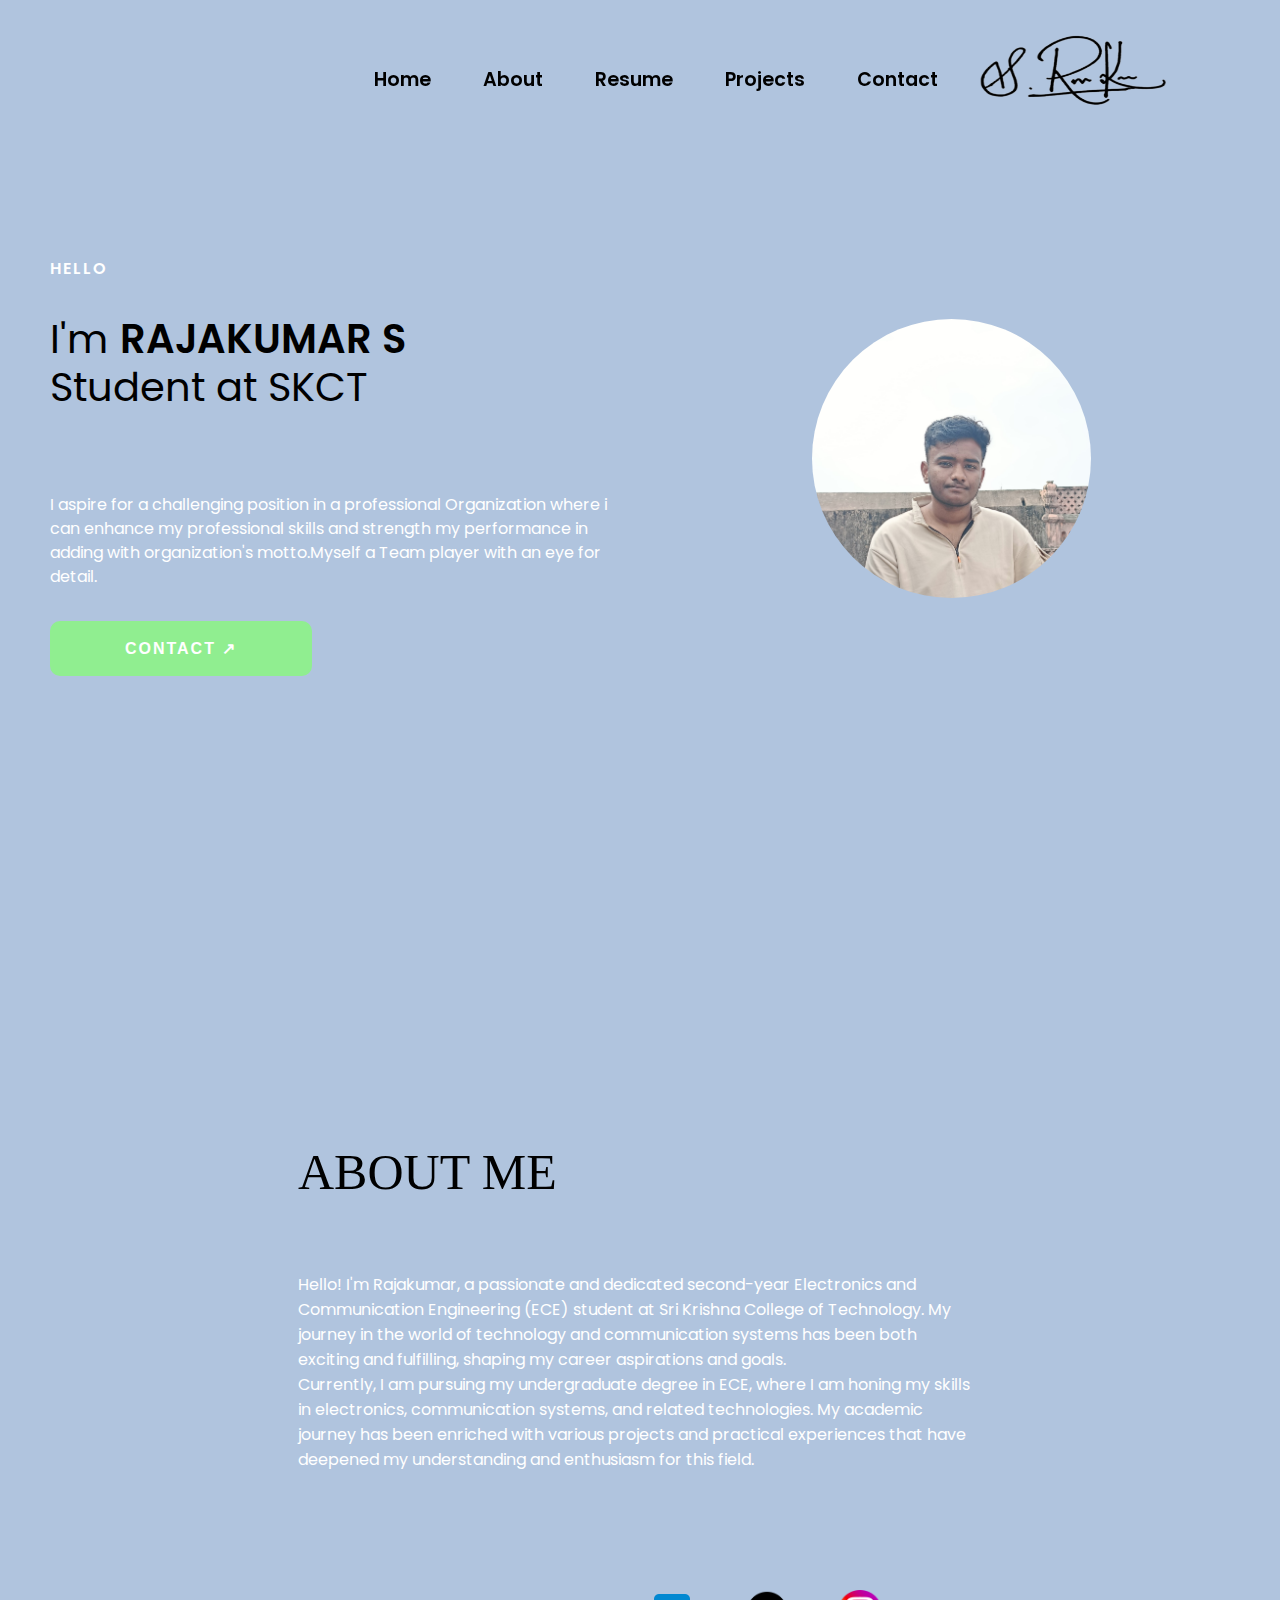
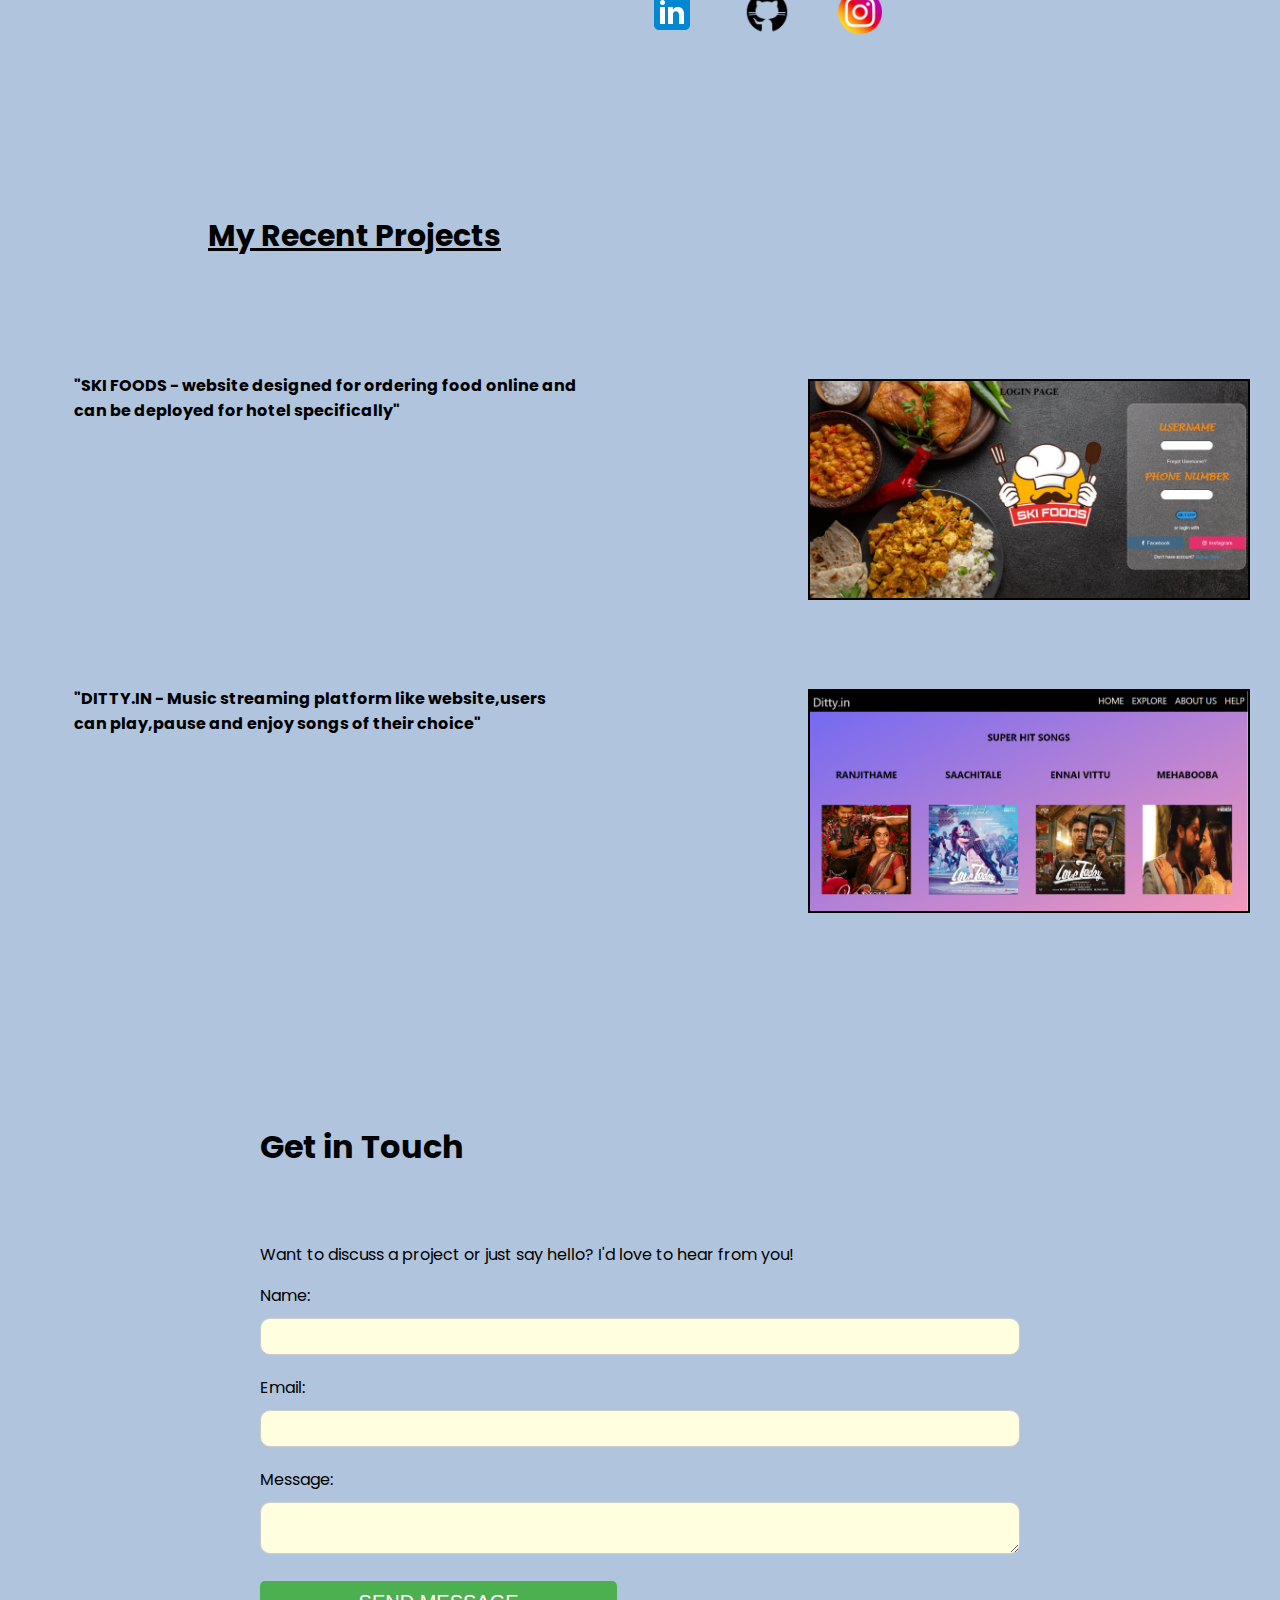
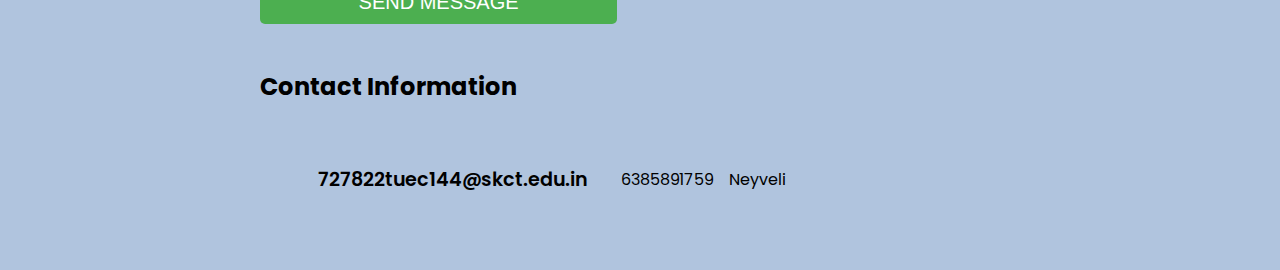
<file: index.html>
<!DOCTYPE html>
<html lang="en">
  <title>Portfolio</title>

  <head>
    <link rel="stylesheet" href="copy.css" />
    <title>Portfolio</title>
  </head>
  
  
  
  <body>
    
    <nav>
      <div class="navbar">
        
        
        <div class="logo"></div>
        
        
        
        <label for="check" class="checkbox">
          <i class="ri-menu-line"></i>
        </label>
        <input type="checkbox" name="check" id="check" />
        <ul>
          <li><a href="#Home">Home</a></li>
          <li><a href="#about">About</a></li>
          <li><a href="resume.html">Resume</a></li>
          <li><a href="#projects">Projects</a></li>
          <li><a href="#contact">Contact</a></li>
        </ul>
      </div>
    </nav>
    
    
    
    
    <section class="section" id="Home">
      <div class="section__container">
        <div class="content">
          <p class="subtitle">HELLO</p>
          <h1 class="title">
            I'm <span>RAJAKUMAR S<br /></span> Student at SKCT
          </h1>
          <p class="description">
            I aspire for a challenging position in a professional Organization
            where i can enhance my professional skills and strength my
            performance in adding with organization's motto.Myself a Team
            player with an eye for detail.
          </p>
          <div class="action__btns">
            <button onclick="window.location.href='#contact'" class="contact" >Contact ↗</button>
          </div>
        </div>
        <div class="image">
          <img src="profile.jpg" alt="profile" />
        </div>
      </div>
    </section>
  </body>



  <!--about-->
  
  <section id="about">
    
    <link rel="stylesheet" href="about.css" />
    
    <div class="header-left-side">
      <h1>
        ABOUT ME
      </h1>
      
      
      <div class="para">
      <p>
        Hello! I'm Rajakumar, a passionate and dedicated second-year Electronics and 
        Communication Engineering (ECE) student at Sri Krishna College of Technology. 
        My journey in the world of technology and communication systems 
        has been both exciting and fulfilling, shaping my career aspirations and goals.
      </br>
  Currently, I am pursuing my undergraduate degree in ECE, where I am honing my skills in electronics, 
  communication systems, and related technologies. My academic journey has been enriched with various projects
  and practical experiences that have deepened my understanding and enthusiasm for this field.
  
  </div>
      </p>
      
      <div id="socials-container">
        <img src="linkedin.png" alt="My LinkedIn profile" class="icon"
          onclick="location.href='https://www.linkedin.com/in/rajakumar-s-ba3398255?utm_source=share&utm_campaign=share_via&utm_content=profile&utm_medium=android_app'" />
        <img src="git.png" alt="My Github profile" class="icon" id="conn"
          onclick="location.href='https://github.com/rajakumar8153'" />
        <img src="insta.png" alt="My insta profile" class="icon" id="conn"
          onclick="location.href='https://www.instagram.com/rajakumar._17/'" />

</div>
  
      
    
    </div>
    
  
        </section>



  
                                           
  <!-- PROJECT -->
  <section id="projects">
    
    <h1 class="titlee">My Recent Projects</h1>
    <div class="experience-details-container">
      <div class="about-containers">
        <div class="details-container color-container">
          <div class="article-container">


            <img src="project1.png" alt="Project 1" onclick="location.href='https://github.com/rajakumar8153/ski-project-1'" class="project-img" />
          </div>
          <h4 class="experience-sub-title project-title">"SKI FOODS - website designed for ordering food online and can be deployed for hotel specifically"</h4>
          <div class="btn-container">
            


           
          </div>
        </div>
        <div class="details-container color-container">
          <div class="article-container">
            <img src="project2.png" alt="Project 2" onclick="location.href='https://github.com/rajakumar8153/CodeSoft-Internship'" class="project-img" />
          </div>
          <h4 class="experience-sub-title project-title">"DITTY.IN - Music streaming platform like website,users can play,pause and enjoy songs of their choice"</h4>
          <div class="btn-container">
           
          </div>
        </div>
        
</section>



  <!-- CONTACT -->
  
  <section id="contact">
  </br>




  
    <h1>Get in Touch</h1>
    <p>Want to discuss a project or just say hello? I'd love to hear from you!</p>
    
    
    <form id="contact-form">
      <div class="form-group">
        <label for="name">Name:</label>
        <input type="text" id="name" name="name" required>
      </div>
      
      <div class="form-group">
        <label for="email">Email:</label>
        <input type="email" id="email" name="email" required>
      </div>
      
      <div class="form-group">
        <label for="message">Message:</label>
        <textarea id="message" name="message" required></textarea>
      </div>
      
      <button type="submit" class="btn-submit">Send Message</button>
    </form>
  </br>
    <h2>Contact Information</h2>
</br>
    <ul class="contact-info">
      <li>
        <i class="mail"></i>
        <a href="727822tuec144@skct.edu.in">727822tuec144@skct.edu.in</a>
      </li>
      <li>
        <i class="phone"></i>
        6385891759
      </li>
      <li>
        <i class="place"></i>
        Neyveli
      </li>
    </ul>
    
    
  </section>

</html>
</file>
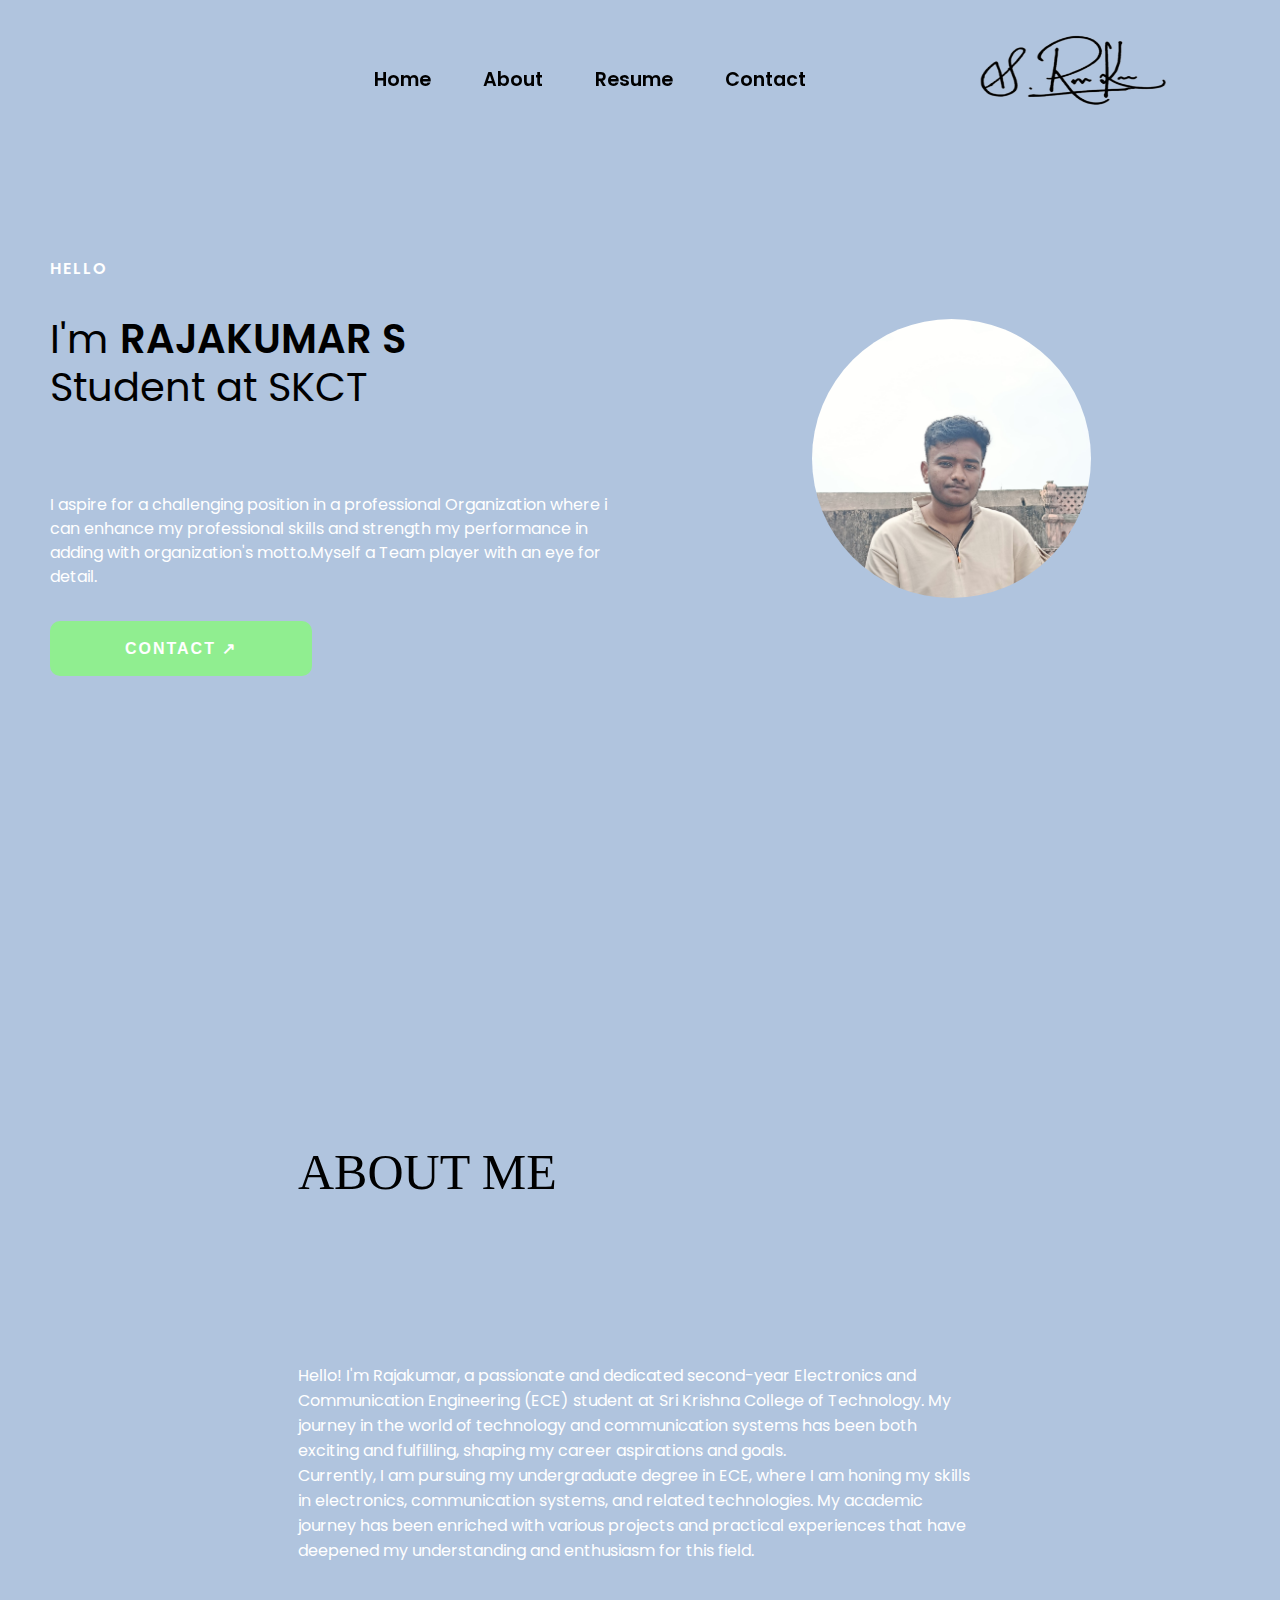
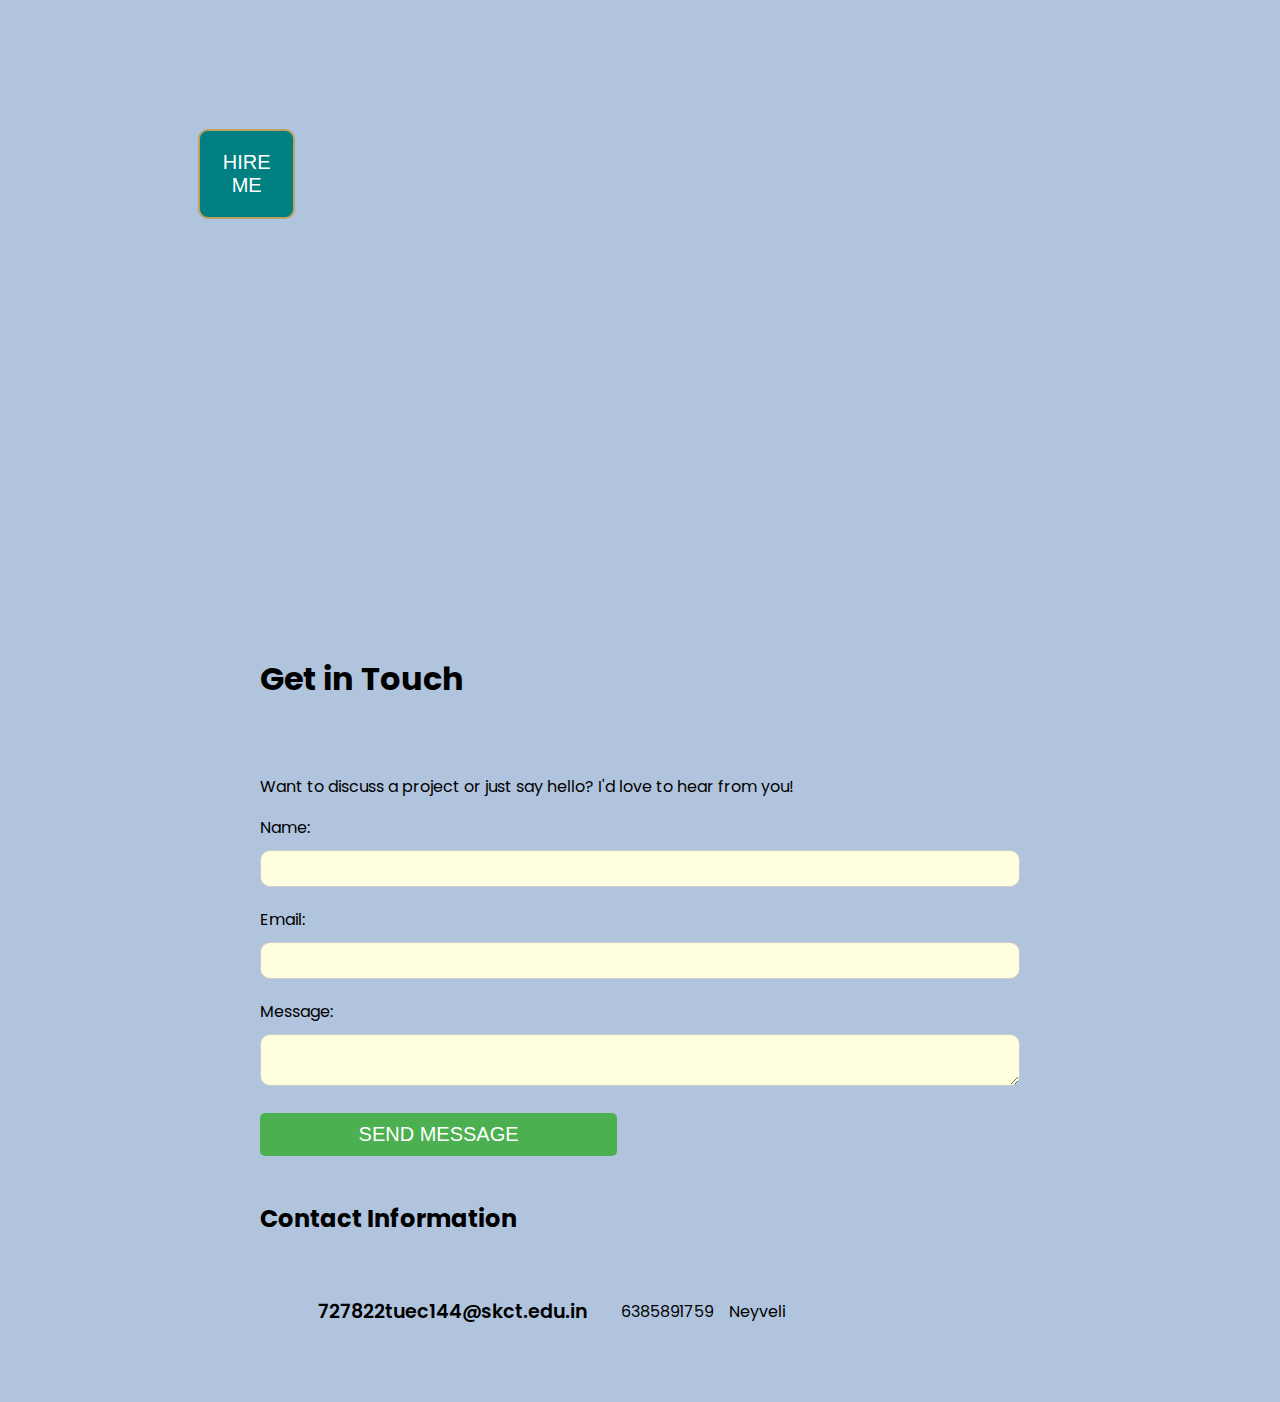
<file: portsem3.html>
<!DOCTYPE html>
<html lang="en">

  <head>
    <link rel="stylesheet" href="copy.css" />
    <title>Portfolio</title>
  </head>
  
  
  
  <body>
    
    <nav>
      <div class="navbar">
        
        
        <div class="logo"></div>
        
        
        
        <label for="check" class="checkbox">
          <i class="ri-menu-line"></i>
        </label>
        <input type="checkbox" name="check" id="check" />
        <ul>
          <li><a href="#Home">Home</a></li>
          <li><a href="#about">About</a></li>
          <li><a href="resume.html">Resume</a></li>
          <li><a href="#contact">Contact</a></li>
        </ul>
      </div>
    </nav>
    
    
    
    
    <section class="section" id="Home">
      <div class="section__container">
        <div class="content">
          <p class="subtitle">HELLO</p>
          <h1 class="title">
            I'm <span>RAJAKUMAR S<br /></span> Student at SKCT
          </h1>
          <p class="description">
            I aspire for a challenging position in a professional Organization
            where i can enhance my professional skills and strength my
            performance in adding with organization's motto.Myself a Team
            player with an eye for detail.
          </p>
          <div class="action__btns">
            <button onclick="window.location.href='#contact'" class="contact" >Contact ↗</button>
          </div>
        </div>
        <div class="image">
          <img src="profile.jpg" alt="profile" />
        </div>
      </div>
    </section>
  </body>



  <!--about-->
  
  <section id="about">
    
    <link rel="stylesheet" href="about.css" />
    
    <div class="header-left-side">
      <h1>
        ABOUT ME
      </h1>
      <br />
      <br />
      <br />
      
      <div class="para">
      <p>
        Hello! I'm Rajakumar, a passionate and dedicated second-year Electronics and 
        Communication Engineering (ECE) student at Sri Krishna College of Technology. 
        My journey in the world of technology and communication systems 
        has been both exciting and fulfilling, shaping my career aspirations and goals.
      </br>
  Currently, I am pursuing my undergraduate degree in ECE, where I am honing my skills in electronics, 
  communication systems, and related technologies. My academic journey has been enriched with various projects
  and practical experiences that have deepened my understanding and enthusiasm for this field.
  
  </div>
      </p>
      <br />
      <br />
      <br />
      <br />
      <br />
      <br />
  
      
      <button class="btnn" onclick="window.location.href='#contact'">Hire me</button>
    </br>
    </br>
    </br>
    </br>
    </br>
    </br>
    
    </div>
    
  
        </section>



  
                                           
  <!-- CONTACT -->
  
  <section id="contact">
  </br>
</br>
</br>
</br>



  
    <h1>Get in Touch</h1>
    <p>Want to discuss a project or just say hello? I'd love to hear from you!</p>
    
    
    <form id="contact-form">
      <div class="form-group">
        <label for="name">Name:</label>
        <input type="text" id="name" name="name" required>
      </div>
      
      <div class="form-group">
        <label for="email">Email:</label>
        <input type="email" id="email" name="email" required>
      </div>
      
      <div class="form-group">
        <label for="message">Message:</label>
        <textarea id="message" name="message" required></textarea>
      </div>
      
      <button type="submit" class="btn-submit">Send Message</button>
    </form>
  </br>
    <h2>Contact Information</h2>
</br>
    <ul class="contact-info">
      <li>
        <i class="mail"></i>
        <a href="727822tuec144@skct.edu.in">727822tuec144@skct.edu.in</a>
      </li>
      <li>
        <i class="phone"></i>
        6385891759
      </li>
      <li>
        <i class="place"></i>
        Neyveli
      </li>
    </ul>
    
    
  </section>
  
  
  
  



</html>
</file>
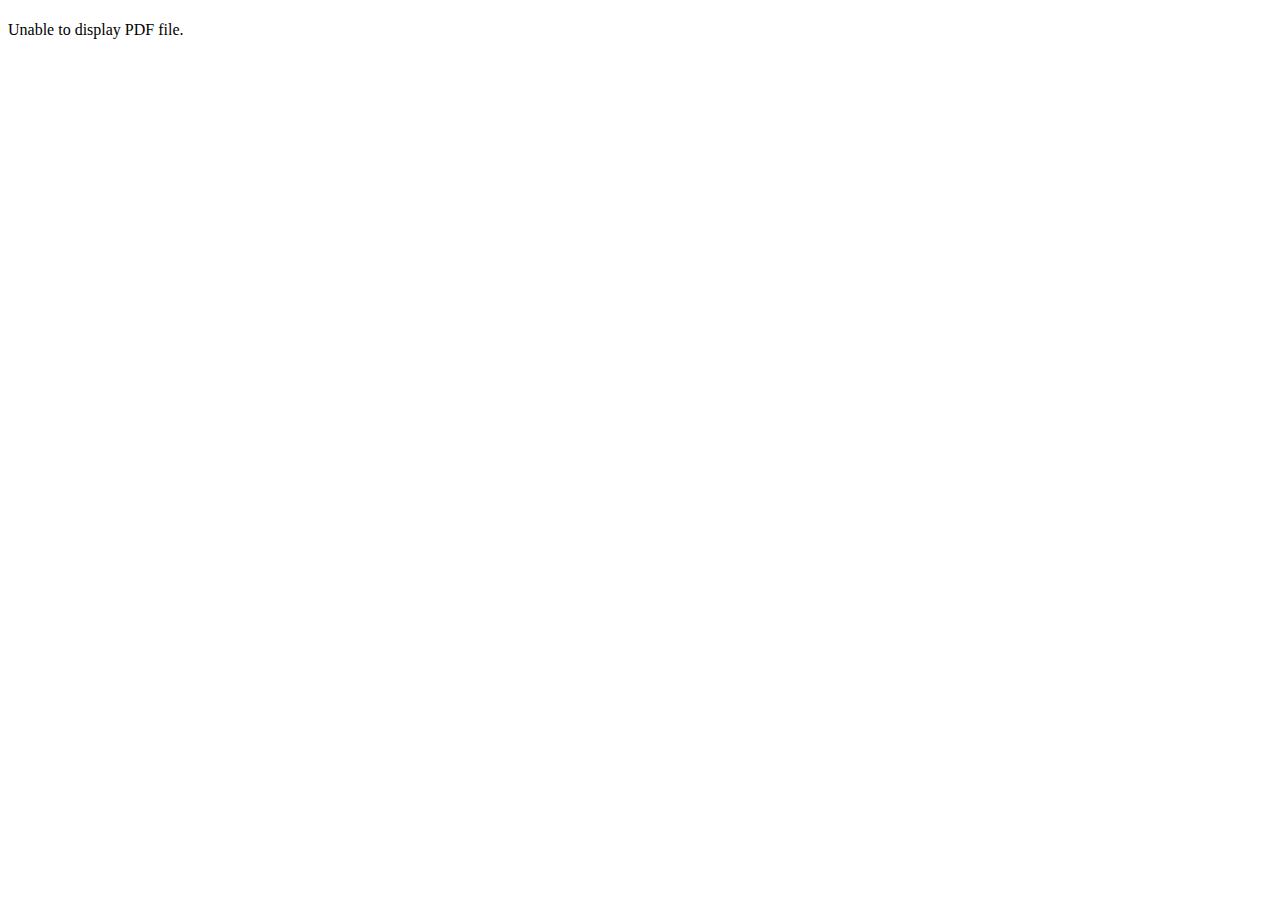
<file: resume.html>
<!DOCTYPE html>
<html>
  <head>
    <title>Resume</title>
  </head>
  <body>
    <h1></h1>
    <object data="resume 2pgs.pdf" type="application/pdf" width="100%" height="800px">
      <p>Unable to display PDF file.</p>
    </object>
  </body>
</html>
</file>
<file: copy.css>
@import url("https://fonts.googleapis.com/css2?family=Poppins:wght@400;600;700&display=swap");

:root {
    
    --max-width: 1200px;
    background-color: lightsteelblue;
    --text-light: white;
    scroll-behavior: smooth;
}
body{
    background-image: url("sign.png");
    background-repeat: no-repeat;
    background-size: 270px 100px;
    background-position: 930px 10px;
    
}

* {
  
  box-sizing: border-box;
}

a {
  text-decoration: none;
}

body {
  font-family: "Poppins", sans-serif;
}

nav {
  position: fixed;
  top: 25px;
  left: 300px;

  z-index: 99;
}

.navbar {
    max-width: var(--max-width);
    margin: auto;
    padding: 1.5rem 1rem;
    display: flex;
    align-items: center;
    justify-content: space-between;
    
}

nav .logo a {
  font-size: 1.5rem;
  font-weight: 600;
  color: var(--primary-color);
  transition: all 0.3 ease-in;
}
nav .logo a:hover {
  color: var(--primary-color-dark);
}

nav .checkbox {
  display: none;
}

nav input {
  display: none;
}
nav .checkbox i {
  font-size: 2rem;
  color: var(--primary-color);
  cursor: pointer;
}

ul {
  display: flex;
  align-items: center;
  gap: 1rem;
  list-style: none;
  transition: left 0.3s;
}

ul li a {
  padding: 0.5rem 1rem;
  border: 2px solid transparent;
  text-decoration: none;
  font-weight: 600;
  color: var(--text-dark);
  transition: 0.3s;
  font-size:larger;
}

ul li a:hover {
  color: blueviolet;
}





.section__container {
  min-height: 100vh;
  max-width: var(--max-width);
  margin: auto;
  padding: 10px;
  display: grid;
  grid-template-columns: repeat(2, 1fr);
  gap: 4rem;
}

.content {
  display: flex;
  flex-direction: column;
  justify-content: center;
}

.subtitle {
  letter-spacing: 2px;
  color: var(--text-light);
  font-weight: 600;
  margin-bottom: 0.5rem;
}

.title {
  font-size: 2.5rem;
  font-weight: 400;
  line-height: 3rem;
  color: var(--text-dark);
  margin-bottom: 1rem;
}

.title span {
  font-weight: 600;
}

.description {
  line-height: 1.5rem;
  color: var(--text-light);
  margin-bottom: 2rem;
}

.action__btns {
  display: flex;
  gap: 1rem;
}

.action__btns button {
  font-size: 1rem;
  font-weight: 600;
  letter-spacing: 2px;
  padding: 1rem 2rem;
  outline: none;
  border: 2px solid lightgreen;
  border-radius: 10px;
  transition: 0.3s;
  cursor: pointer;
}

.contact {
  background-color: lightgreen;
  color: #ffffff;
}

.contact:hover {
  background-color: black;
}


.image {
    display: grid;
    place-items: center;
}

.image img {
  width: min(25rem, 50%);
  border-radius: 100px;
  border-radius: 100%;
}

@media (width < 750px) {
    nav .checkbox {
        display: block;
    }
    
    ul {
        position: absolute;
        width: 100%;
        height: calc(100vh - 85px);
        left: -100%;
        top: 85px;
        background-color: var(--extra-light);
        flex-direction: column;
        justify-content: center;
        gap: 3rem;
    }
    
    
    ul li a {
        font-size: 1.25rem;
    }
    
    .section__container {
        padding: 10rem 1rem 5rem 1rem;
        text-align: center;
        grid-template-columns: repeat(1, 1fr);
    }
    
    .action__btns {
        margin: auto;
    }
}




#contact {
    max-width: 800px;
    margin: 40px auto;
    padding: 20px;
    background-color: lightsteelblue;
    padding-top: 50px;
    
    
    
}


.form-group {
    margin-bottom: px;
    
}


label {
    display: block;
    margin-bottom: 10px;
}

input, textarea {
    width: 100%;
    padding: 10px;
    margin-bottom: 20px;
    border: 1px solid #ccc;
    background-color: lightyellow;
    border-radius: 10px;
}

.btn-submit {
    background-color: #4CAF50;
    color: #fff;
    padding: 10px 20px;
    border: none;
    border-radius: 5px;
    cursor: pointer;
}

.btn-submit:hover {
    background-color: #3e8e41;
}
  





















/* about        */


header {
    background-color: #333;
    color: #fff;
    padding: 1em;
    text-align: center;
}

header nav ul {
    list-style: none;
    margin: 0;
    padding: 0;
    display: flex;
    justify-content: space-between;
}

header nav li {
    margin-right: 20px;
}

header nav a {
    color: #fff;
    text-decoration: none;
}

header nav a.active {
    color: #ccc;
}

.hero {
    background-image: linear-gradient(to bottom, #333, #444);
    background-size: 100% 300px;
    background-position: 0% 100%;
    height: 300px;
    display: flex;
    justify-content: center;
    align-items: center;
    color: #fff;
}

.hero img {
    width: 150px;
    height: 150px;
    border-radius: 50%;
    margin-bottom: 20px;
}

.about-me {
    padding: 2em;
}

.about-me h2 {
    margin-top: 0;
}

.skills {
    padding: 2em;
    background-color: #f7f7f7;
}

.skills ul {
    list-style: none;
    margin: 0;
    padding: 0;
}

.skills li {
    margin-bottom: 10px;
}

.skills li:before {
    content: "\2713";
    margin-right: 10px;
    color: #333;
}

.experience {
    padding: 2em;
}















#projects {
    position: relative;
    padding-top: 150px;
  }


  
  .color-container {
    border-color: rgb(163, 163, 163);
    
  }
  
  .project-img {
    border: 2px solid black;
    width: 35%;
    height: 35%;
    position: relative;
    left: 800px;
    
  }
  
  .project-title {
    margin: 1rem;
    color: black;
    
  }
  
  .project-btn {
    color: black;
    border-color: rgb(163,163,163);
  }
  h4{
    position: relative;
    bottom: 250px;
    left: 50px;
    width: 40%;
  }

  .section_text_p1,.titlee{
      position: relative;
      
      left: 200px;
      font-size: 30px;
    }
    .titlee{
    padding-bottom: 100px;
    text-decoration:underline;
    }
    
    .article-container .project-img:hover {
      transform: scale(1.1);
      opacity: 75%;
    }
</file>
<file: about.css>
#about {
    
    padding: 100px;
    box-sizing: border-box;
    outline: none;
    border: none;
    list-style: none;
    text-decoration: none;
    font-family: "Poppins", sans-serif;
    
  }
  ::selection {
    color: black;
    background-color: #bea060;
  }
  header {
    width: 100%;
    height: 160vh;
    background-color: black;
    display: flex;
  }
  .header-left-side {
    padding: 0 0 0 90px;
    color: white;
  }
  .header-left-side h1 {
    color: black;
    line-height: 1.2em;
    font-size: 50px;
    padding-top: 100px;
    padding-left: 100px;
    margin-bottom: 20px;
    font-weight: 400 !important;
    font-family:Georgia, 'Times New Roman', Times, serif;
  }
  .header-left-side h2 {
    color: magenta;
    font-family: "Inter", sans-serif;
    font-size: 18px;
    line-height: 1.2em;
    font-weight: 500;
    letter-spacing: 2px;
    padding: 5px;
  }
  .header-left-side p1,p2 {
    margin-top: 5%;
    margin-bottom: 10%;
    margin-right: 10%;
    font-family: "Inter", sans-serif;
    letter-spacing: 2px;
    font-size: 16px;
    color: white;
    line-height: 2;
    
  }

.para{
    width: 80%;
    padding-left: 100px;
}


  button {
    padding: 20px 10px;
    border: 2px solid #bea060;
    background: transparent;
    width: 47%;
    color: white;
    margin-right: 15px;
    font-family: "Inter", sans-serif;
    font-size: 20px;
    text-transform: uppercase;
    cursor: pointer;
    border-radius: 10px;
  }
  button:hover {
    background-color: #bea060;
    transition: 0.7s;
  }
  .btnn {
    width: 10%;
    background-color:teal;
  }
  .header-left-side h3 {
    color: #c1bfbf;
    padding-top: 80px;
    font-family: "Inter", sans-serif;
    font-weight: 300;
  }
  .header-right-side img {
    width: 670px;
    height: 884px;
    margin-top: 15%;
  }
  h1{
    padding-bottom: 50px;
  }

  .icon{
    position: relative;
    left: 450px;
    top: 100px;


  }
  #conn{
    padding-left: 45px;
    padding-bottom: 2px;
    width: 89px;
  }
</file>
